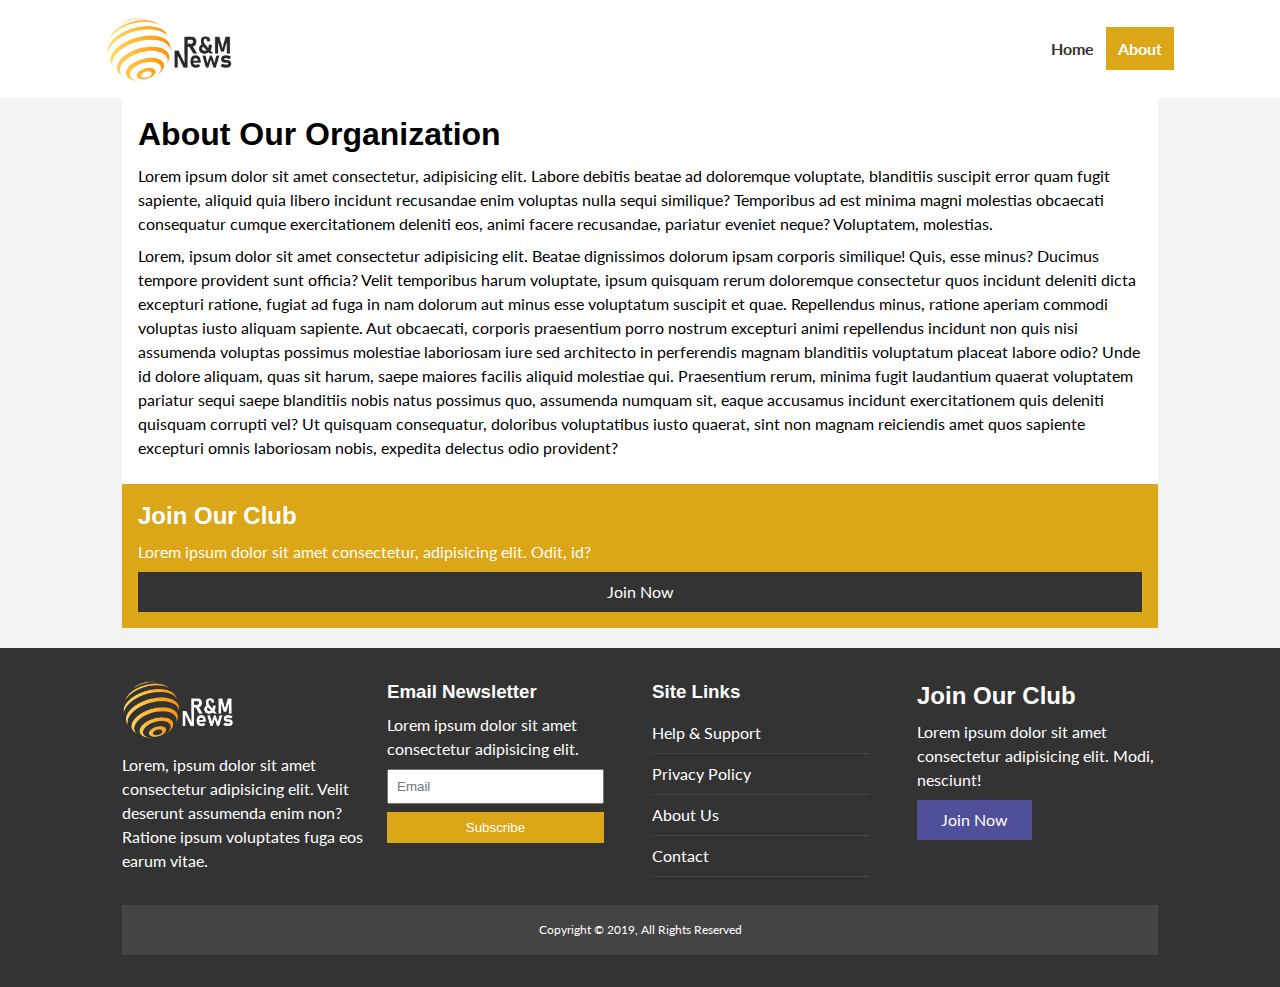
<file: about.html>
<!DOCTYPE html>
<html lang="en">
<head>
  <meta charset="UTF-8">
  <meta name="viewport" content="width=device-width, initial-scale=1.0">
  <meta http-equiv="X-UA-Compatible" content="ie=edge">
  <link rel="stylesheet" href="https://use.fontawesome.com/releases/v5.6.3/css/all.css" integrity="sha384-UHRtZLI+pbxtHCWp1t77Bi1L4ZtiqrqD80Kn4Z8NTSRyMA2Fd33n5dQ8lWUE00s/" crossorigin="anonymous">
  <link href="https://fonts.googleapis.com/css?family=Lato|Staatliches" rel="stylesheet">
  <link rel="stylesheet" href="css/style.css">
  <link rel="stylesheet" media="screen and (max-width: 768px)" href="css/tablet_mobile.css">
  <link rel="shortcut icon" type="image/x-icon" href="img/favicon.ico">
  <title>R&M News | About</title>
</head>
<body>
  <nav id="main-nav">
    <div class="container">
        <img data-otherImg="img/logo-regular-r.png" data-webp="img/logo-regular-r.webp" alt="R&M News Logo" class='logo'>
        <div class="social">
            <a href="http://facebook.com" target="_blank"><i class="fab fa-facebook fa-2x"></i></a>
            <a href="http://twitter.com" target="_blank"><i class="fab fa-twitter fa-2x"></i></a>
            <a href="http://youtube.com" target="_blank"><i class="fab fa-youtube fa-2x"></i></a>
        </div>
        <ul>
            <li><a href="index.html">Home</a></li>
            <li><a href="about.html" class="current">About</a></li>
        </ul>
    </div>
  </nav>

  <section id="about">
    <div class="container">
      <div class="page-container">
        <article class="card">
          <h1 class="l-heading">About Our Organization</h1>
          <p>Lorem ipsum dolor sit amet consectetur, adipisicing elit. Labore debitis beatae ad doloremque voluptate, blanditiis suscipit error quam fugit sapiente, aliquid quia libero incidunt recusandae enim voluptas nulla sequi similique? Temporibus ad est minima magni molestias obcaecati consequatur cumque exercitationem deleniti eos, animi facere recusandae, pariatur eveniet neque? Voluptatem, molestias.</p>
          <p>Lorem, ipsum dolor sit amet consectetur adipisicing elit. Beatae dignissimos dolorum ipsam corporis similique! Quis, esse minus? Ducimus tempore provident sunt officia? Velit temporibus harum voluptate, ipsum quisquam rerum doloremque consectetur quos incidunt deleniti dicta excepturi ratione, fugiat ad fuga in nam dolorum aut minus esse voluptatum suscipit et quae. Repellendus minus, ratione aperiam commodi voluptas iusto aliquam sapiente. Aut obcaecati, corporis praesentium porro nostrum excepturi animi repellendus incidunt non quis nisi assumenda voluptas possimus molestiae laboriosam iure sed architecto in perferendis magnam blanditiis voluptatum placeat labore odio? Unde id dolore aliquam, quas sit harum, saepe maiores facilis aliquid molestiae qui. Praesentium rerum, minima fugit laudantium quaerat voluptatem pariatur sequi saepe blanditiis nobis natus possimus quo, assumenda numquam sit, eaque accusamus incidunt exercitationem quis deleniti quisquam corrupti vel? Ut quisquam consequatur, doloribus voluptatibus iusto quaerat, sint non magnam reiciendis amet quos sapiente excepturi omnis laboriosam nobis, expedita delectus odio provident?</p>
        </article>
        <aside class="card bg-primary">
          <h2>Join Our Club</h2>
          <p>Lorem ipsum dolor sit amet consectetur, adipisicing elit. Odit, id?</p>
          <a href="#" class="btn btn-dark btn-block">Join Now</a>
        </aside>
      </div>
    </div>
  </section>

  <!-- Footer -->
  <footer id="main-footer" class="py-2">
    <div class="container footer-container">
      <div>
        <img data-otherImg="img/logo-light-r.png" data-webp="img/logo-light-r.webp" alt="R&M News Logo" class='logo'>
        <p>Lorem, ipsum dolor sit amet consectetur adipisicing elit. Velit deserunt assumenda enim non? Ratione ipsum voluptates fuga eos earum vitae.</p>
      </div>
      <div>
        <h3>Email Newsletter</h3>
        <p>Lorem ipsum dolor sit amet consectetur adipisicing elit.</p>
        <form name="contact"method="POST" data-netlify="true">
          <input type="email" name="email" placeholder="Email">
          <input type="submit" value="Subscribe" class="btn btn-primary">
        </form>
      </div>
      <div>
        <h3>Site Links</h3>
        <ul class="list">
          <li><a href="#">Help & Support</a></li>
          <li><a href="#">Privacy Policy</a></li>
          <li><a href="#">About Us</a></li>
          <li><a href="#">Contact</a></li>
        </ul>
      </div>
      <div>
        <h2>Join Our Club</h2>
        <p>Lorem ipsum dolor sit amet consectetur adipisicing elit. Modi, nesciunt!</p>
        <a href="#" class="btn btn-secondary">Join Now</a>
      </div>
      <div>
        <p>
          Copyright &copy; 2019, All Rights Reserved
        </p>
      </div>
    </div>
  </footer>
  <script src="js/script.js"></script>

</body>
</html>
</file>
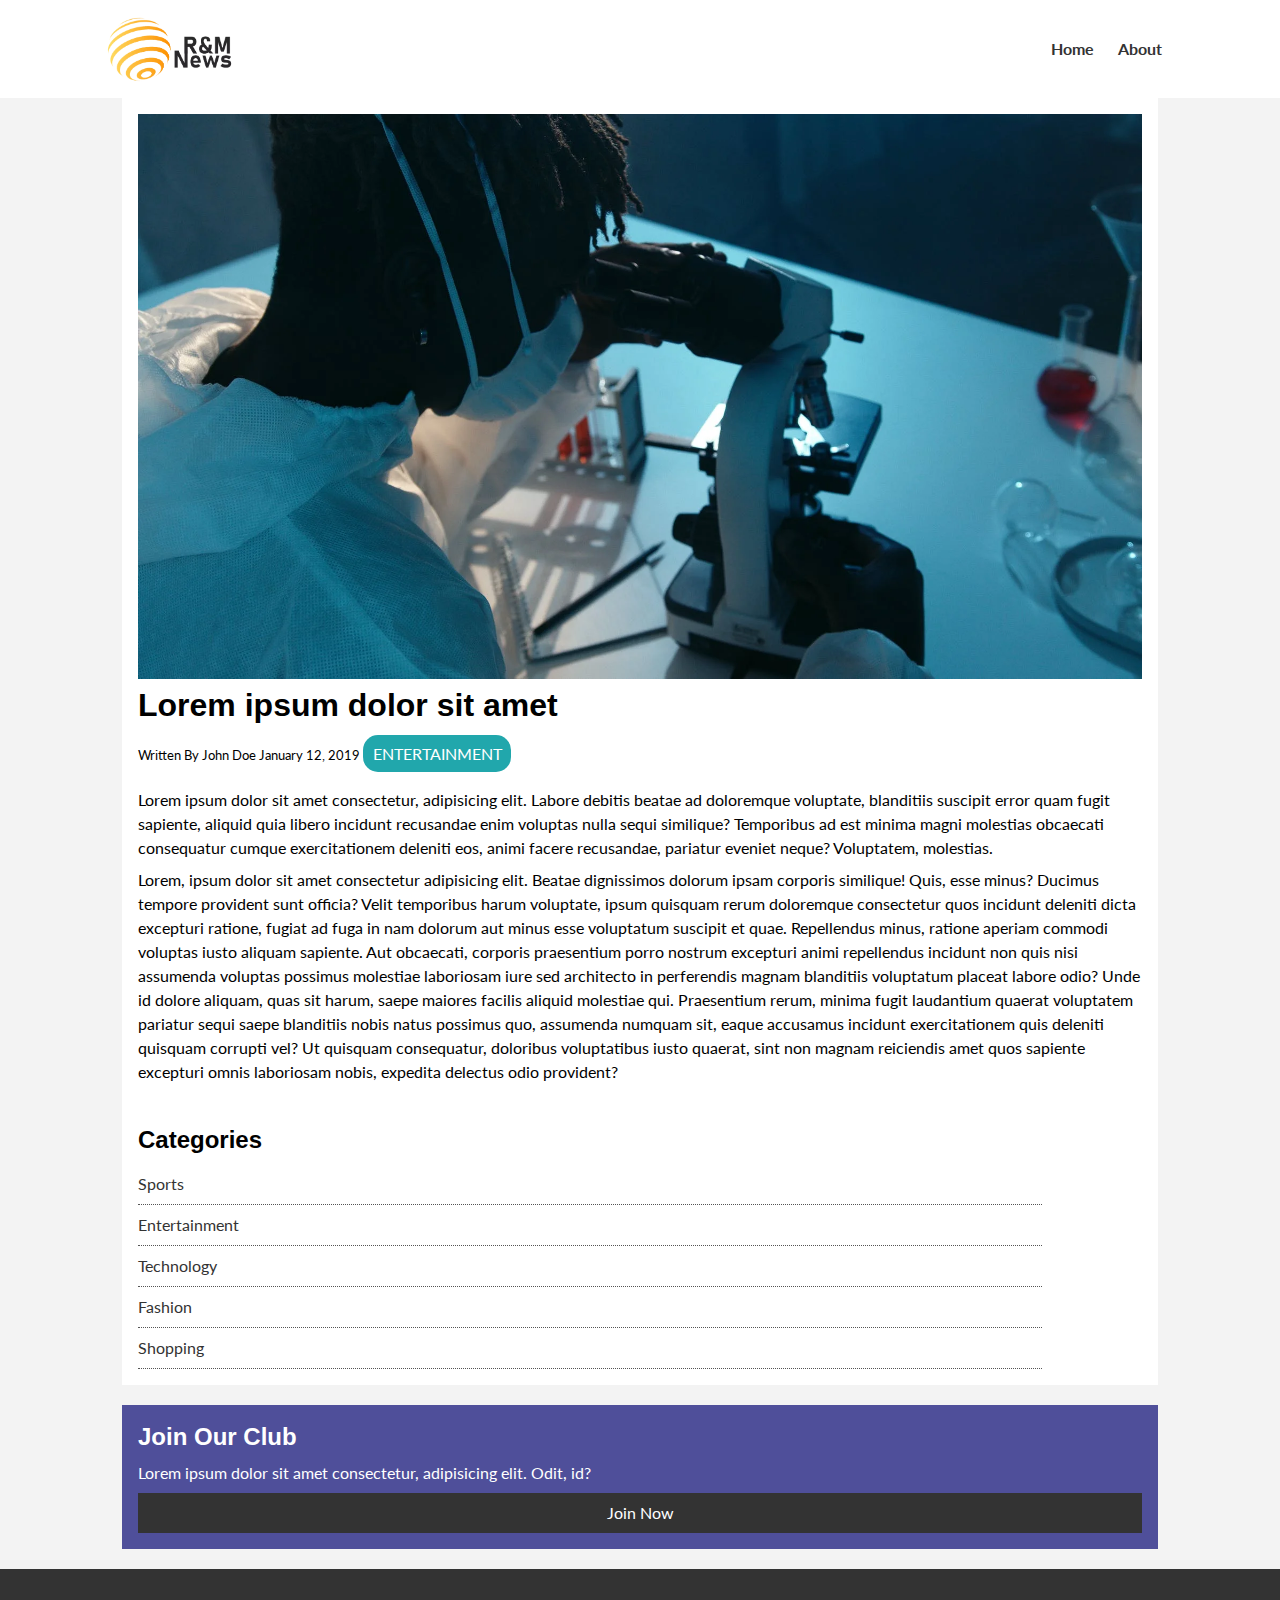
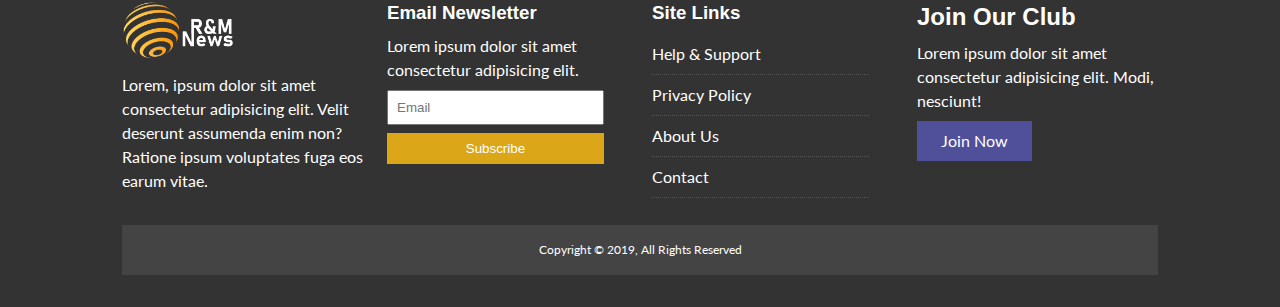
<file: article.html>
<!DOCTYPE html>
<html lang="en">
<head>
  <meta charset="UTF-8">
  <meta name="viewport" content="width=device-width, initial-scale=1.0">
  <meta http-equiv="X-UA-Compatible" content="ie=edge">
  <link rel="stylesheet" href="https://use.fontawesome.com/releases/v5.6.3/css/all.css" integrity="sha384-UHRtZLI+pbxtHCWp1t77Bi1L4ZtiqrqD80Kn4Z8NTSRyMA2Fd33n5dQ8lWUE00s/" crossorigin="anonymous">
  <link href="https://fonts.googleapis.com/css?family=Lato|Staatliches" rel="stylesheet">
  <link rel="stylesheet" href="css/style.css">
  <link rel="stylesheet" media="screen and (max-width: 768px)" href="css/tablet_mobile.css">
  <link rel="shortcut icon" type="image/x-icon" href="img/favicon.ico">
  <title>R&M News</title>
</head>
<body>
  <nav id="main-nav">
    <div class="container">
        <img data-otherImg="img/logo-regular-r.png" data-webp="img/logo-regular-r.webp" alt="R&M News Logo" class='logo'>
        <div class="social">
            <a href="http://facebook.com" target="_blank"><i class="fab fa-facebook fa-2x"></i></a>
            <a href="http://twitter.com" target="_blank"><i class="fab fa-twitter fa-2x"></i></a>
            <a href="http://youtube.com" target="_blank"><i class="fab fa-youtube fa-2x"></i></a>
        </div>
        <ul>
            <li><a href="index.html">Home</a></li>
            <li><a href="about.html">About</a></li>
        </ul>
    </div>
  </nav>

  <section id="article">
    <div class="container">
      <div class="page-container">
        <article class="card">
          <img data-otherImg="img/tech.jpeg" data-webp="img/tech.webp" alt="Article photo">
          <h1 class="l-heading">Lorem ipsum dolor sit amet</h1>
          <div class="meta">
            <small>
              <i class="fas fa-user"></i> Written By John Doe January 12, 2019
            </small>
            <div class="category category-ent">Entertainment</div>
          </div>
          <p>Lorem ipsum dolor sit amet consectetur, adipisicing elit. Labore debitis beatae ad doloremque voluptate, blanditiis suscipit error quam fugit sapiente, aliquid quia libero incidunt recusandae enim voluptas nulla sequi similique? Temporibus ad est minima magni molestias obcaecati consequatur cumque exercitationem deleniti eos, animi facere recusandae, pariatur eveniet neque? Voluptatem, molestias.</p>
          <p>Lorem, ipsum dolor sit amet consectetur adipisicing elit. Beatae dignissimos dolorum ipsam corporis similique! Quis, esse minus? Ducimus tempore provident sunt officia? Velit temporibus harum voluptate, ipsum quisquam rerum doloremque consectetur quos incidunt deleniti dicta excepturi ratione, fugiat ad fuga in nam dolorum aut minus esse voluptatum suscipit et quae. Repellendus minus, ratione aperiam commodi voluptas iusto aliquam sapiente. Aut obcaecati, corporis praesentium porro nostrum excepturi animi repellendus incidunt non quis nisi assumenda voluptas possimus molestiae laboriosam iure sed architecto in perferendis magnam blanditiis voluptatum placeat labore odio? Unde id dolore aliquam, quas sit harum, saepe maiores facilis aliquid molestiae qui. Praesentium rerum, minima fugit laudantium quaerat voluptatem pariatur sequi saepe blanditiis nobis natus possimus quo, assumenda numquam sit, eaque accusamus incidunt exercitationem quis deleniti quisquam corrupti vel? Ut quisquam consequatur, doloribus voluptatibus iusto quaerat, sint non magnam reiciendis amet quos sapiente excepturi omnis laboriosam nobis, expedita delectus odio provident?</p>
        </article>

        <aside id="categories" class="card">
          <h2>Categories</h2>
          <ul class="list">
            <li><a href="#"><i class="fas fa-chevron-right"></i> Sports</a></li>
            <li><a href="#"><i class="fas fa-chevron-right"></i> Entertainment</a></li>
            <li><a href="#"><i class="fas fa-chevron-right"></i> Technology</a></li>
            <li><a href="#"><i class="fas fa-chevron-right"></i> Fashion</a></li>
            <li><a href="#"><i class="fas fa-chevron-right"></i> Shopping</a></li>
          </ul>
        </aside>

        <aside class="card bg-secondary">
          <h2>Join Our Club</h2>
          <p>Lorem ipsum dolor sit amet consectetur, adipisicing elit. Odit, id?</p>
          <a href="#" class="btn btn-dark btn-block">Join Now</a>
        </aside>
      </div>
    </div>
  </section>

  <!-- Footer -->
  <footer id="main-footer" class="py-2">
    <div class="container footer-container">
      <div>
        <img data-otherImg="img/logo-light-r.png" data-webp="img/logo-light-r.webp" alt="R&M News Logo" class='logo'>
        <p>Lorem, ipsum dolor sit amet consectetur adipisicing elit. Velit deserunt assumenda enim non? Ratione ipsum voluptates fuga eos earum vitae.</p>
      </div>
      <div>
        <h3>Email Newsletter</h3>
        <p>Lorem ipsum dolor sit amet consectetur adipisicing elit.</p>
        <form name="contact"method="POST" data-netlify="true">
          <input type="email" name="email" placeholder="Email">
          <input type="submit" value="Subscribe" class="btn btn-primary">
        </form>
      </div>
      <div>
        <h3>Site Links</h3>
        <ul class="list">
          <li><a href="#">Help & Support</a></li>
          <li><a href="#">Privacy Policy</a></li>
          <li><a href="#">About Us</a></li>
          <li><a href="#">Contact</a></li>
        </ul>
      </div>
      <div>
        <h2>Join Our Club</h2>
        <p>Lorem ipsum dolor sit amet consectetur adipisicing elit. Modi, nesciunt!</p>
        <a href="#" class="btn btn-secondary">Join Now</a>
      </div>
      <div>
        <p>
          Copyright &copy; 2019, All Rights Reserved
        </p>
      </div>
    </div>
  </footer>
  <script src="js/script.js"></script>

</body>
</html>
</file>
<file: css/style.css>
:root {
    --primary-color: rgb(219, 166, 23);
    --secondary-color: rgb(79, 79, 154);
    --light-color: #f3f3f3;
    --dark-color: #333;
    --max-width: 1100px;
}

.category {
    --sports-color: #9649df;
    --ent-color: #21a7ac;
    --tech-color: #5481e4;
}

* {
    margin: 0;
    padding: 0;
    box-sizing: border-box;
}

body {
    font-family: 'Lato', sans-serif;
    line-height: 1.5;
    background: var(--light-color);
    display: grid;
    grid-template-rows: auto auto 1fr auto;
    padding-bottom: 0;
}

a {
    color: var(--dark-color);
    text-decoration: none;
}

ul {
    list-style: none;
}

p {
    margin: 0.5rem 0;
}

img {
    max-width: 100%;
}

h1, h2, h3 {
    font-family: 'Vigo', sans-serif;
    margin-bottom: 0.55rem;
    line-height: 1.3;
}


/* Utility */
.container {
    max-width: var(--max-width);
    margin: auto;
    padding: 0 2rem;
    overflow: hidden;
}

.category {
    display: inline-block;
    color: #fff;
    font-style: 0.55rem;
    text-transform: uppercase;
    padding: 0.4rem 0.6rem;
    border-radius: 15px;
    margin-bottom: 0.5rem;
}

.category-sports { background: var(--sports-color)}
.category-ent { background: var(--ent-color)}
.category-tech { background: var(--tech-color)}

.btn {
    display: inline-block;
    border: none;
    background: var(--dark-color);
    color: #fff;
    padding: 0.5rem 1.5rem;
    cursor: pointer;
}

.btn-light {background: var(--light-color) }
.btn-primary {background: var(--primary-color) }
.btn-secondary {background: var(--secondary-color) }

.btn-block {
    text-align: center;
    display: block;
    width: 100%;
}
.btn:hover {
    opacity: 0.8;
}

.card {
    background: #fff;
    padding: 1rem;
}

.bg-dark {
    background: var(--dark-color);
    color: #fff;
}
.bg-primary {
    background: var(--primary-color);
    color: #fff;
}
.bg-secondary {
    background: var(--secondary-color);
    color: #fff;
}

.bg-dark h1 {
    color: #fff;
}

.py-1 {padding: 1.5rem 0}
.py-2 {padding: 2rem 0}
.py-3 {padding: 3rem 0}
.p-1 {padding: 1.5rem}
.p-2 {padding: 2rem}
.p-3 {padding: 3rem}

.list li {
    padding: 0.5rem 0;
    border-bottom: 1px dotted #555;
    width: 90%;
}

/* Navigation bar */
#main-nav {
    background: #fff;
    position: sticky;
    top: 0;
    z-index: 2;
}

#main-nav .container {
    display: grid;
    grid-template-columns: 6fr 3fr 2fr;
    padding: 1rem;
    align-items: center;
}

#main-nav .logo {
    width: 130px;
}

#main-nav  ul {
    display: flex;
    justify-self: end;
}

#main-nav ul li a {
    padding: 0.75rem;
    font-weight: bold;
}

#main-nav  ul li a.current {
    background: var(--primary-color);
    color: #fff;
}

#main-nav ul li a:hover {
    background: var(--light-color);
    color: var(--dark-color);
}

#main-nav .social {
    justify-self: center;
}

#main-nav .social i {
    color: #777;
    margin-right: 0.5rem;
}

/* Showcase */

#showcase {
    color: #fff;
    background: #333;
    padding: 2rem;
    position: relative;
    height: 100%;
}

#showcase:before {
    content: '';
    background: url('../img/showcase.jpeg') no-repeat center center/cover;
    position: absolute;
    top: 0;
    left: 0;
    width: 100%;
    height: 100%;
    opacity: 0.4;
}

#showcase .showcase-container {
    display: grid;
    grid-template-columns: repeat(2, 1fr);
    justify-content: center;
    align-items: center;
    height: 50vh;
}

#showcase .showcase-content {
    z-index: 1;
}
#showcase .showcase-content .translucent-bg {
    background: rgba(29, 29, 29, 0.7);
    padding: 1rem;
    margin-bottom: 1rem;

}


/* Home Articles */
#home-articles .articles-container {
    display: grid;
    grid-template-columns: repeat(3, 1fr);
    grid-gap: 1rem;
}

#home-articles .articles-container > *:first-child, #home-articles .articles-container > *:last-child {
    display: grid;
    grid-template-columns: repeat(2, 1fr);
    grid-gap: 1rem;
    align-items: center;
    grid-column: 1/ span 2;
}

#home-articles .articles-container > *:last-child {
    grid-column: 2/ span 2;
}

/* Fotter */

#main-footer {
    background: var(--dark-color);
    color: #fff;
}

#main-footer img {
    width: 115px;
}

#main-footer a {
    color: #fff;
}

#main-footer .footer-container {
    display: grid;
    grid-template-columns: repeat(4, 1fr);
    grid-gap: 1.5rem;
}

#main-footer .footer-container > *:last-child {
    background: #444;
    grid-column: 1/ span 4;
    padding: 0.5rem;
    text-align: center;
    font-size: 0.75rem;
}

#main-footer .footer-container input[type='email'] {
    width: 90%;
    padding: 0.5rem;
    margin-bottom: 0.5rem;
}

#main-footer .footer-container input[type='submit'] {
    width: 90%;
}

#main-footer .list a:hover {
    color: var(--primary-color);
}


aside {
    margin-bottom: 20px;
}
</file>
<file: css/tablet_mobile.css>
/* Navigation */
#main-nav .social {
  display: none;
}

#main-nav .container {
  grid-template-columns: 1fr 1fr;
  grid-gap: 1rem;
}

#main-nav ul li a {
  padding: 0.50rem;
}

#home-articles .articles-container {
  grid-template-columns: repeat(2, 1fr);
}

#home-articles .articles-container > *:first-child,
#home-articles .articles-container > *:last-child {
  grid-template-columns: 1fr;
  grid-column: 1;
}

@media(max-width: 600px) {
  /* Stack Grid Items */
  #showcase .showcase-container,
  #home-articles .articles-container,
  #main-footer .footer-container {
    grid-template-columns: 1fr;
  }

  #main-footer .footer-container > *:last-child {
    grid-column: 1;
  }

  #main-footer .footer-container > *:first-child,
  #main-footer .footer-container > *:nth-child(2){
    border-bottom: #444 dotted 1px;
    padding-bottom: 1rem;
  }

  .page-container {
    grid-template-columns: 1fr;
    text-align: center;
  }

  .page-container > *:first-child {
    grid-row: 1;
  }

  .l-heading {
    font-size: 2rem;
  }

  #showcase .showcase-container {
    height: 450px;
  }
}
</file>
